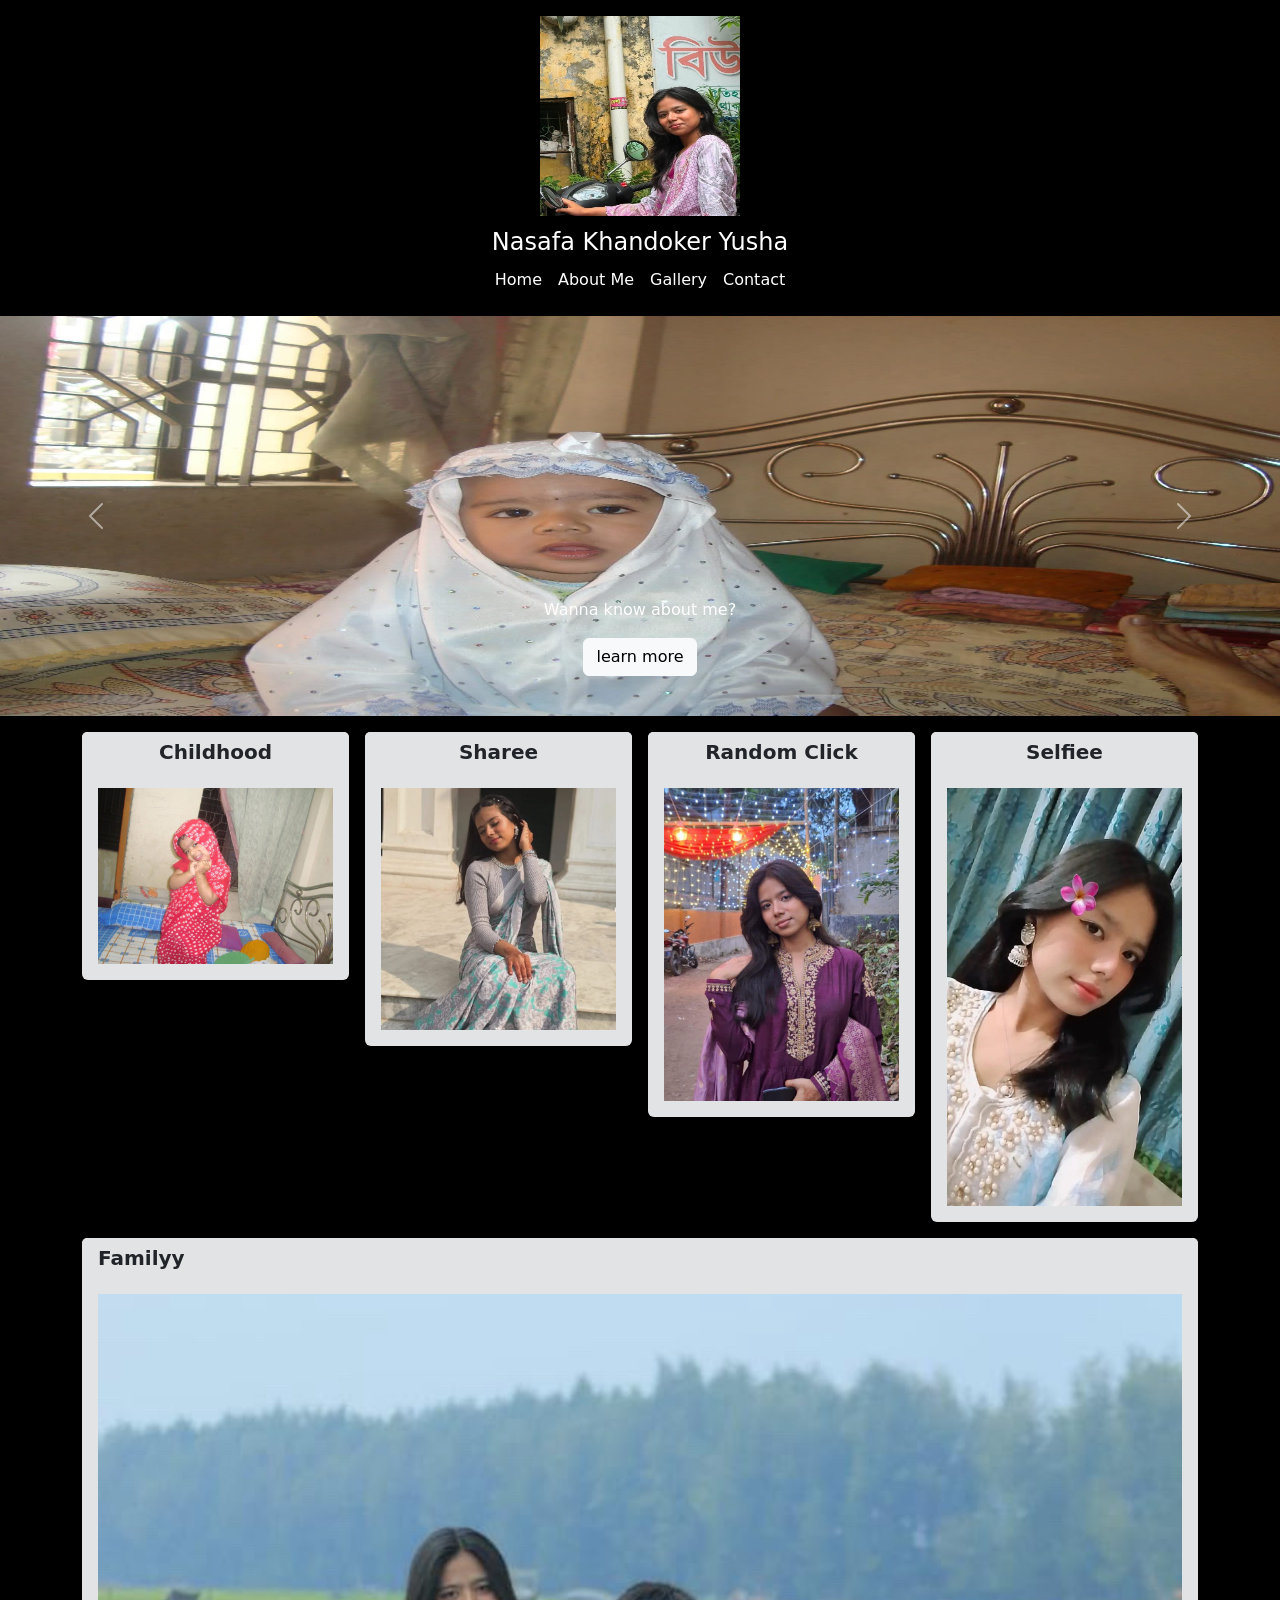
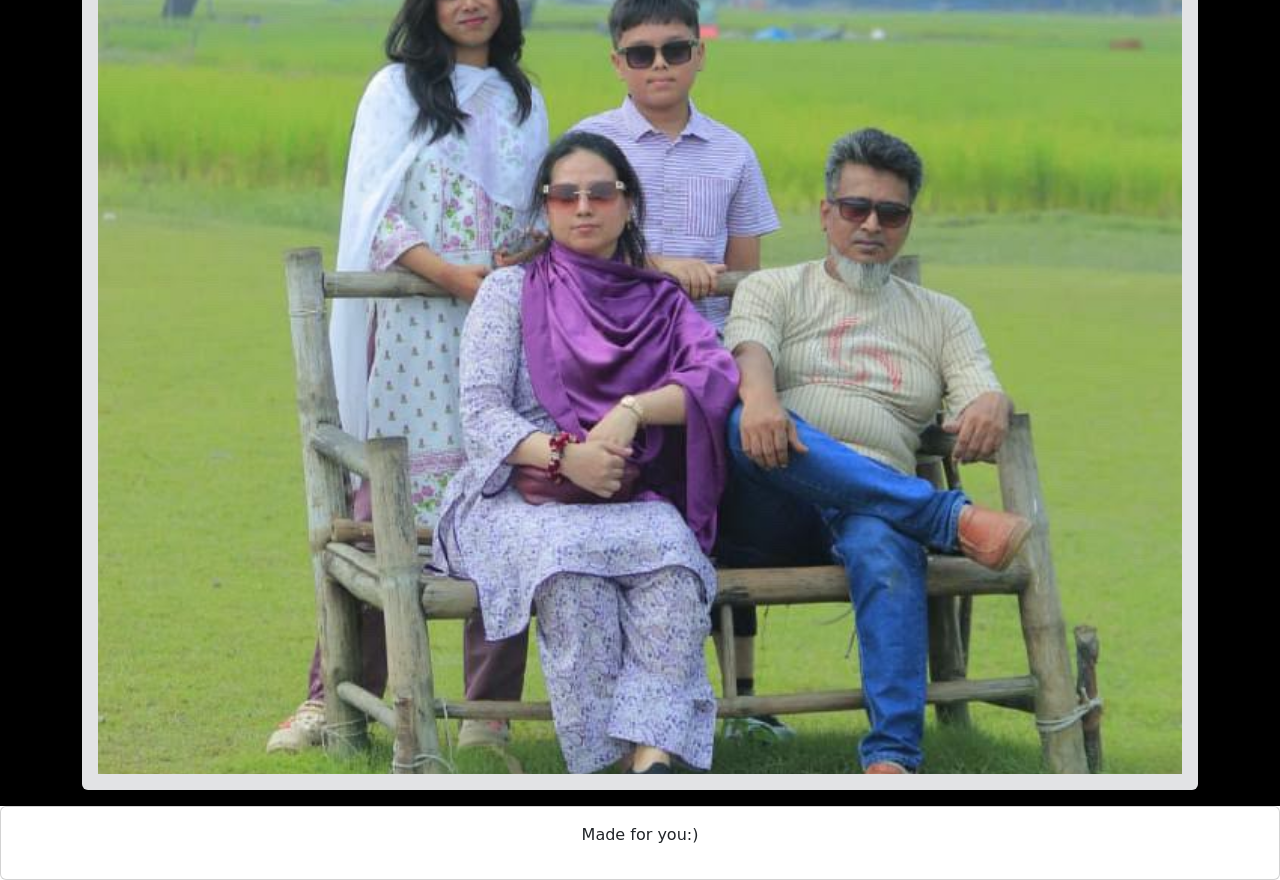
<file: index.html>
<head>
    <meta charset="UTF-8">
    <meta name="viewport" content="width=device-width, initial-scale=1.0">
    <title>Yusha</title>

    <link rel="stylesheet" href="bootstrap.css">
    <link rel="stylesheet" href="style.css">
</head>
<body>

<nav class="navbar navbar-expand-md py-3 bg-black">
    <div class="container d-flex flex-column">

        <!-- Profile Picture -->
        
<div class="mb-2">
    <a href="index.html">
        <img src="1.jpeg"
             height="200"
             width="200"
             alt="Nasafa">
    </a>
</div>


        <!-- Name: Menu er upore -->
        <div class="text-center">
            <a href="index.html"
               class="nav-link text-white fs-4">
                Nasafa Khandoker Yusha

            </a>
        </div>

        <!-- Toggle Button -->
        <button type="button"
                class="navbar-toggler bg-white mt-2"
                data-bs-toggle="collapse"
                data-bs-target="#Menu"
                aria-controls="Menu"
                aria-expanded="false"
                aria-label="Toggle navigation">
            <span class="navbar-toggler-icon"></span>
        </button>

        <!-- Navigation Menu -->
        <div class="collapse navbar-collapse justify-content-center"
             id="Menu">

            <ul class="navbar-nav">
                <li class="nav-item">
                    <a href="index.html" class="nav-link text-white">
                        Home
                    </a>
                </li>

                <li class="nav-item">
                    <a href="Aboutme.html" class="nav-link text-white">
                        About Me
                    </a>
                </li>

                <li class="nav-item">
                    <a href="Gallery.html" class="nav-link text-white">
                        Gallery
                    </a>
                </li>

                <li class="nav-item">
                    <a href="Contact.html" class="nav-link text-white">
                     Contact
                    </a>
                </li>
            </ul>
        </div>

    </div>
</nav>

    <section>
        <div id="slider" class="carousel slide " data-bs-ride="carousel" data-bs-interval="3000">
            <div class="carousel-inner">
            <div class="carousel-item bg-black bg-opacity-25">
                <img src="27.jpeg" alt="" class="w-100" height="400px">
                <div class="carousel-caption">
                    <p>Wanna see me?</p>
                    <a href="Gallery.html" class="btn btn-light">learn more</a>
                </div>
            </div>



            <div class="carousel-item active">
                <img src="18.jpeg" alt="" class="w-100" height="400px">
                <div class="carousel-caption ">
                    <p>Wanna know about me?</p>
                    <a href="Aboutme.html" class="btn btn-light">learn more</a>
                </div>
            </div>


        <div class="carousel slide " data-bs-ride="carousel" data-bs-interval="2000">
            <div class="carousel-item ">
                <img src="contact.jfif" alt="" class="w-100" height="400px">
                <div class="carousel-caption ">
                    <p>Wanna contact?</p>
                    <a href="Contact.html" class="btn btn-light">learn more</a>
                </div>
            </div>
        </div>



            </div>
            <a href="#slider" class="carousel-control-prev" data-bs-slide="prev">
                <span class="carousel-control-prev-icon"></span>
            </a>
            <a href="#slider" class="carousel-control-next" data-bs-slide="next">
                <span class="carousel-control-next-icon"></span>
            </a>



        </div>
    </section>



<section class="bg-black py-3">
    <div class="container">
        <div class="row g-3">

            <!-- Childhood -->
            <div class="col-6 col-md-4 col-lg-3">
                <div class="card bg-secondary-subtle border-0 ">
                    <div class="card-header border-0 bg-secondary-subtle text-center">
                        <h5 class="mb-0"><b>Childhood</b></h5>
                    </div>
                    <div class="card-body">
                        <img src="11.jpeg" alt="Childhood"
                             class="img-fluid w-100">
                    </div>
                </div>
            </div>

            <!-- Sharee -->
            <div class="col-6 col-md-4 col-lg-3">
                <div class="card bg-secondary-subtle border-0 ">
                    <div class="card-header border-0 bg-secondary-subtle text-center">
                        <h5 class="mb-0"><b>Sharee</b></h5>
                    </div>
                    <div class="card-body">
                        <img src="23.jpeg" alt="Sharee"
                             class="img-fluid w-100">
                    </div>
                </div>
            </div>

            <!-- Random Click -->
            <div class="col-6 col-md-4 col-lg-3">
                <div class="card bg-secondary-subtle border-0 ">
                    <div class="card-header border-0 bg-secondary-subtle text-center">
                        <h5 class="mb-0"><b>Random Click</b></h5>
                    </div>
                    <div class="card-body">
                        <img src="46.jpeg" alt="Random Click"
                             class="img-fluid w-100">
                    </div>
                </div>
            </div>

            <!-- Selfie -->
            <div class="col-6 col-md-4 col-lg-3">
                <div class="card bg-secondary-subtle border-0 ">
                    <div class="card-header border-0 bg-secondary-subtle text-center">
                        <h5 class="mb-0"><b>Selfiee</b></h5>
                    </div>
                    <div class="card-body">
                        <img src="57.jpeg" alt="Selfie"
                             class="img-fluid w-100">
                    </div>
                </div>
            </div>

            <!-- Family -->
            <div class="col-12">
                <div class="card bg-secondary-subtle border-0">
                    <div class="card-header border-0 bg-secondary-subtle">
                        <h5 class="mb-0"><b>Familyy</b></h5>
                    </div>
                    <div class="card-body">
                        <img
                                src="117.jpeg"
                                alt="Family"
                                class="img-fluid w-100"
                                style="height: 1080px; object-fit: cover;">
                    </div>
                </div>
            </div>

        </div>
    </div>
</section>


<footer>
            <div class="col-12">
                <div class="card">
                    <div class="card-body mx-auto">
                        <p>Made for you:)</p>
                    </div>
                </div>
            </div>
        </footer>



<script src="bootstrap.bundle.js"></script>
</body>
</html>
</file>
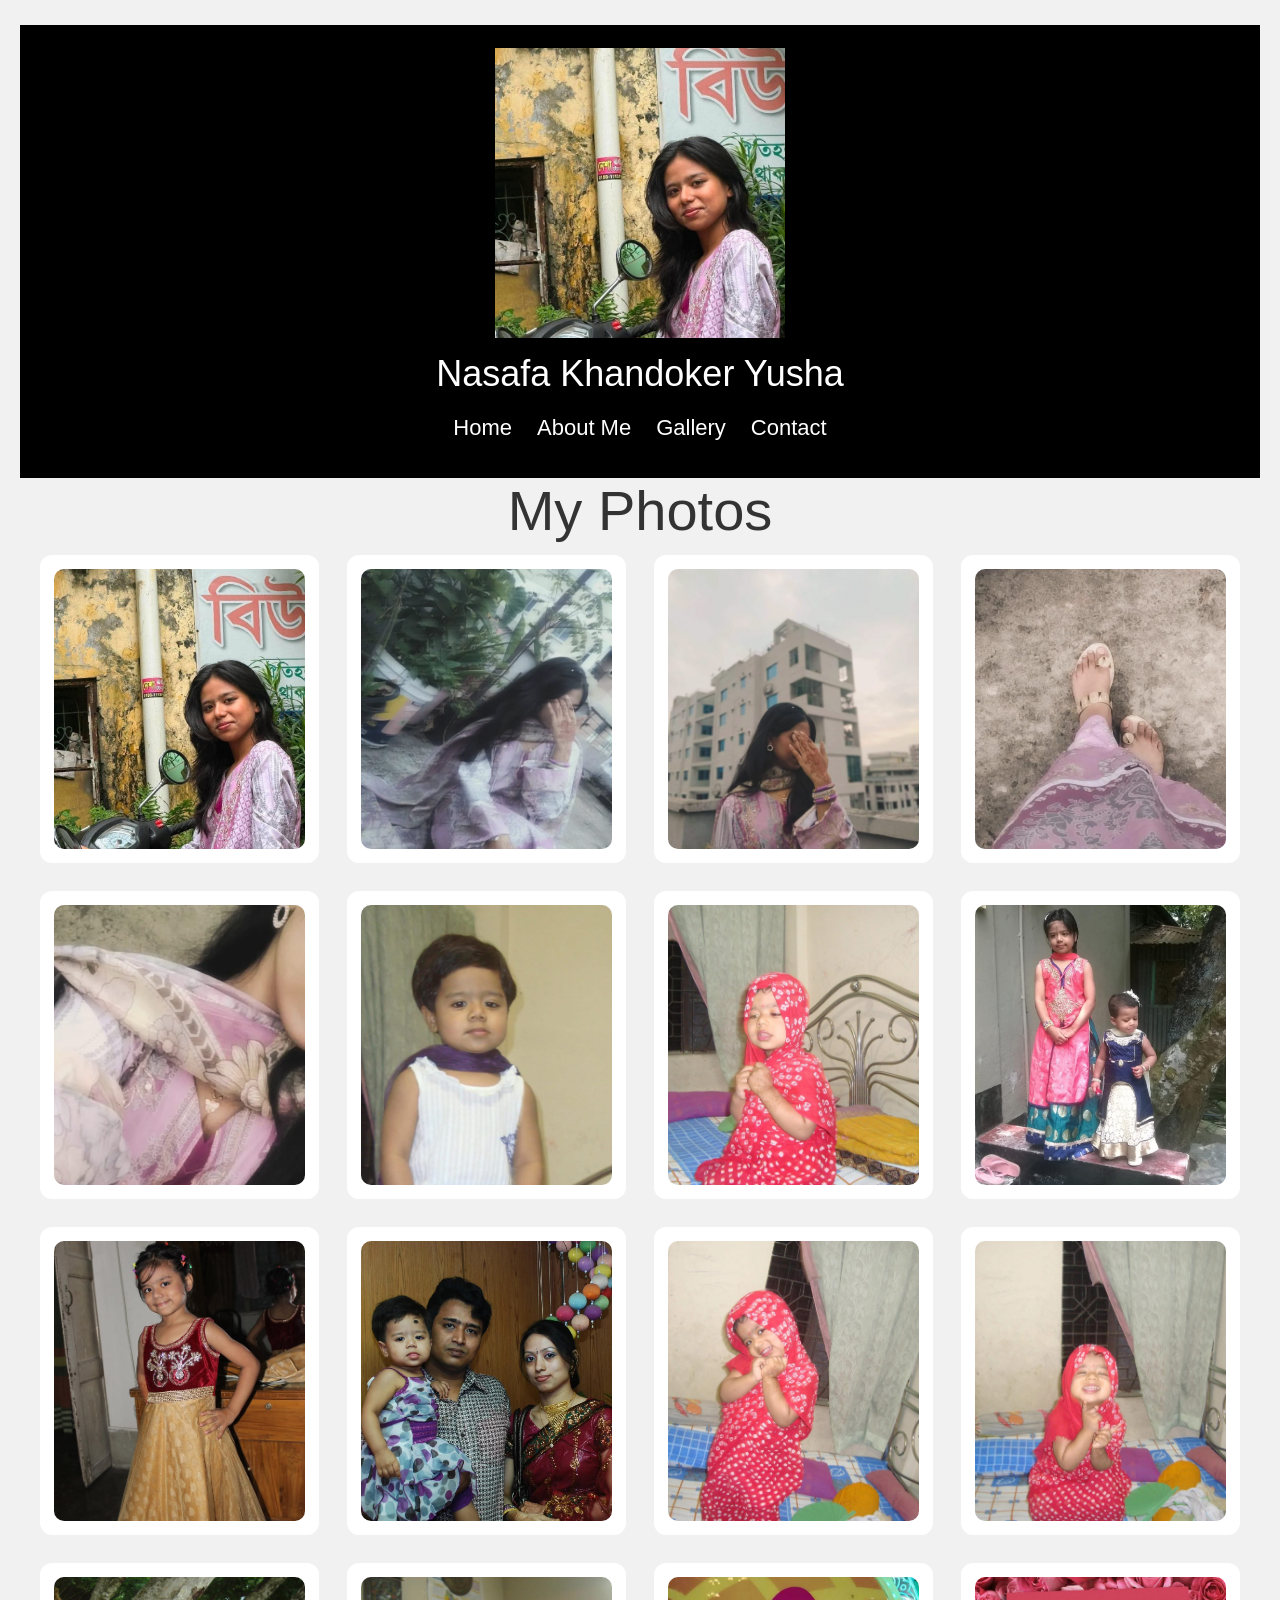
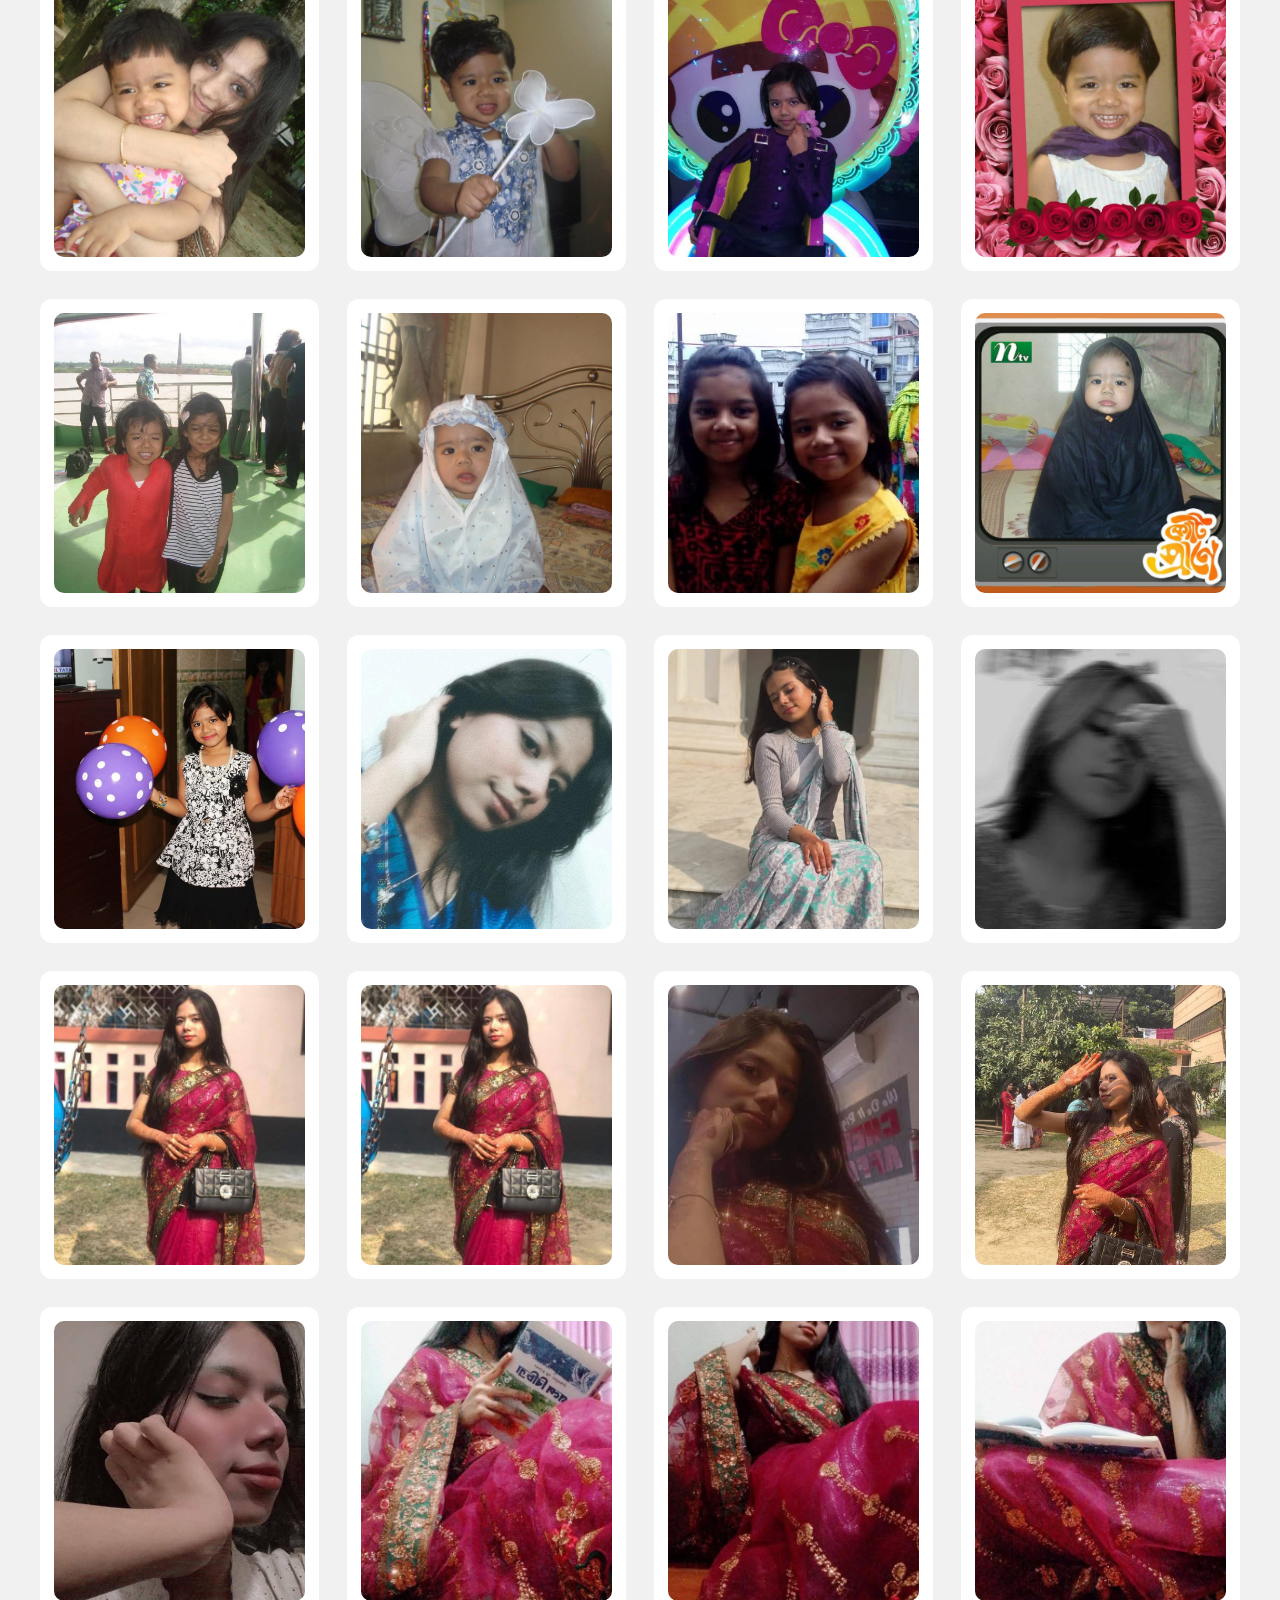
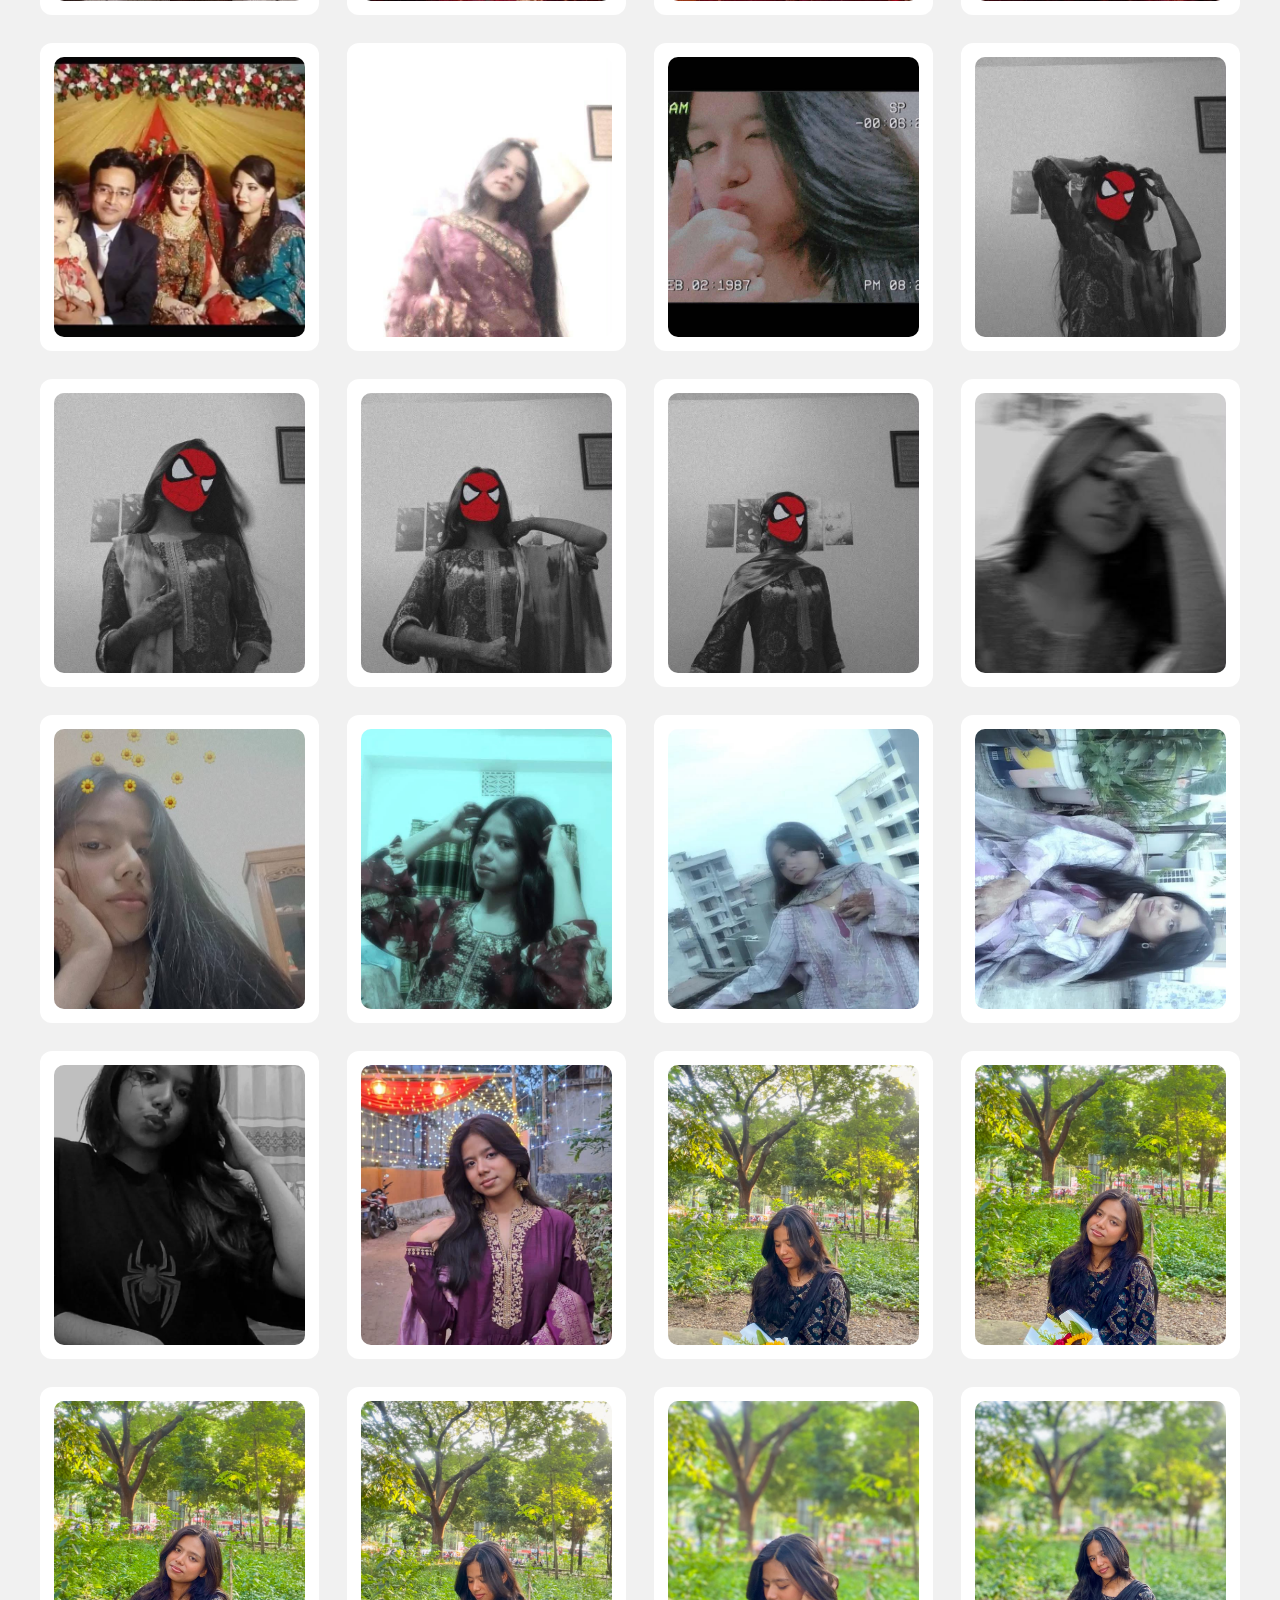
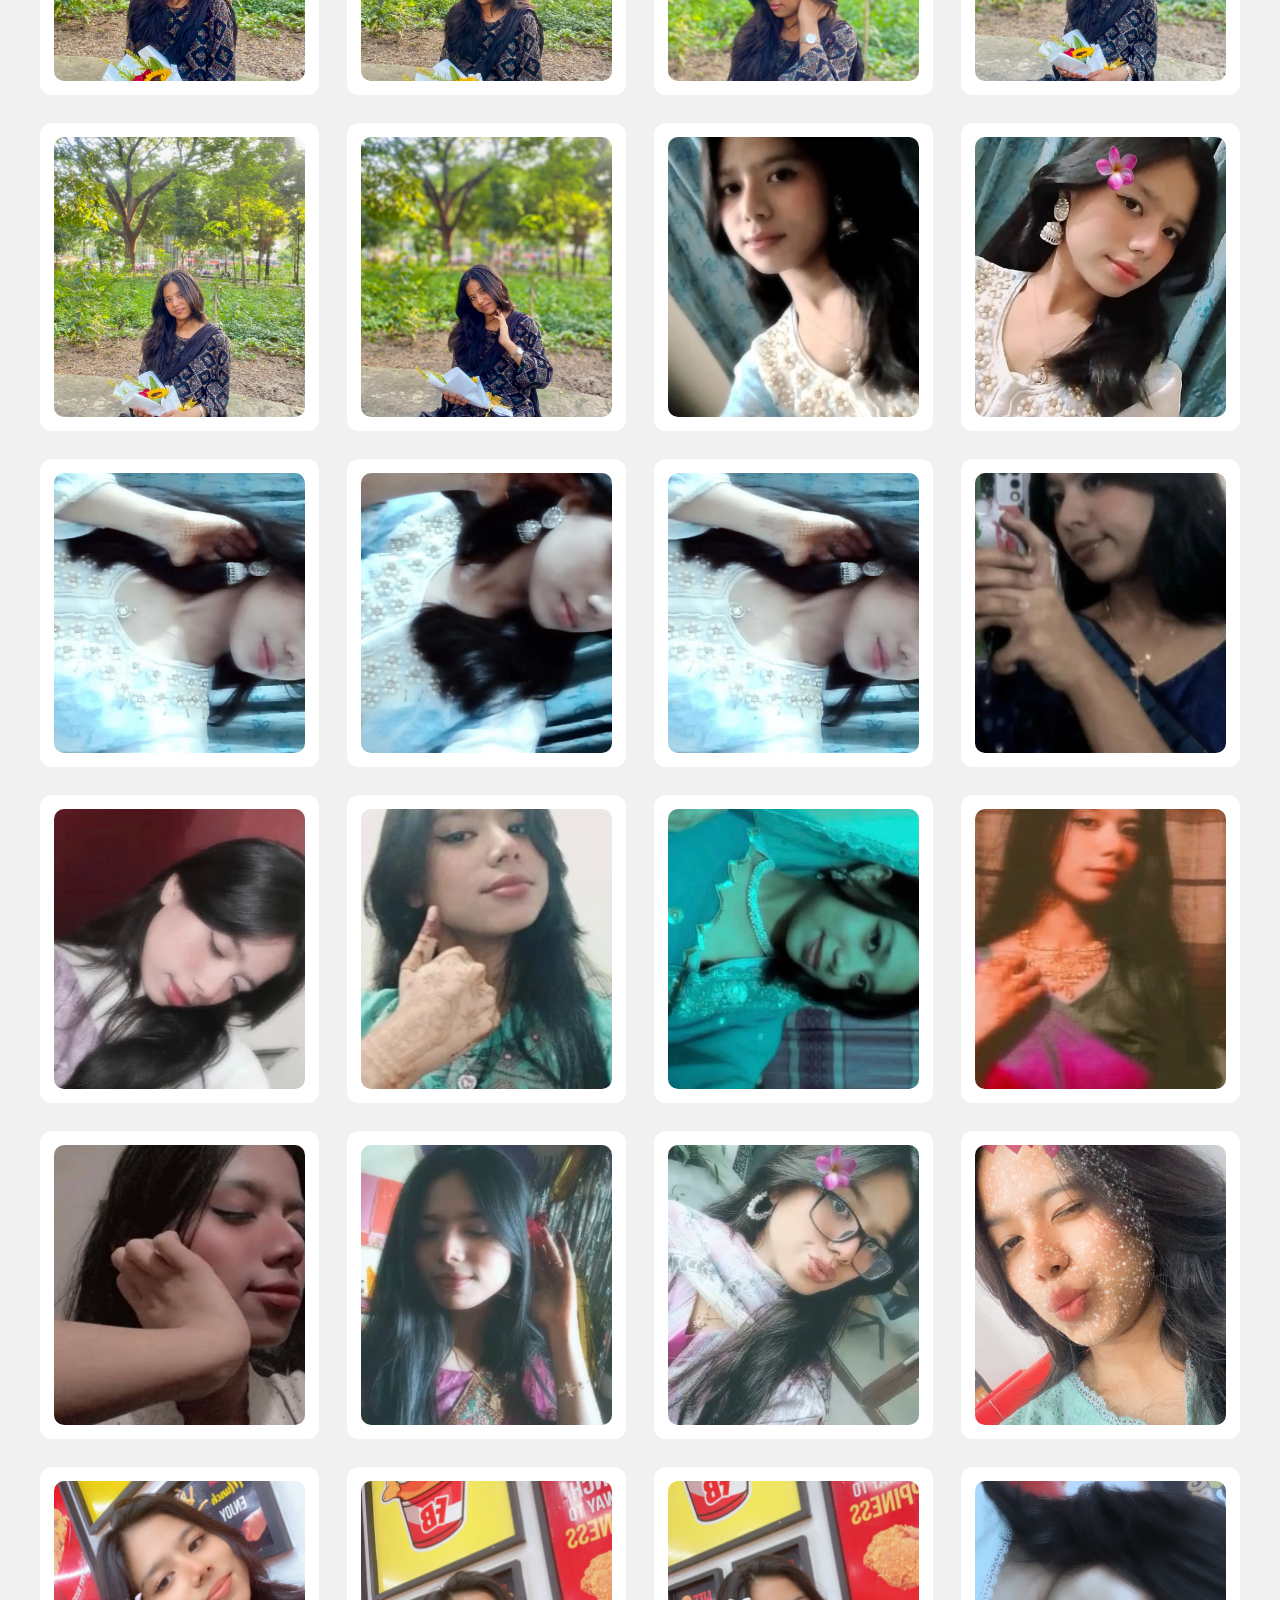
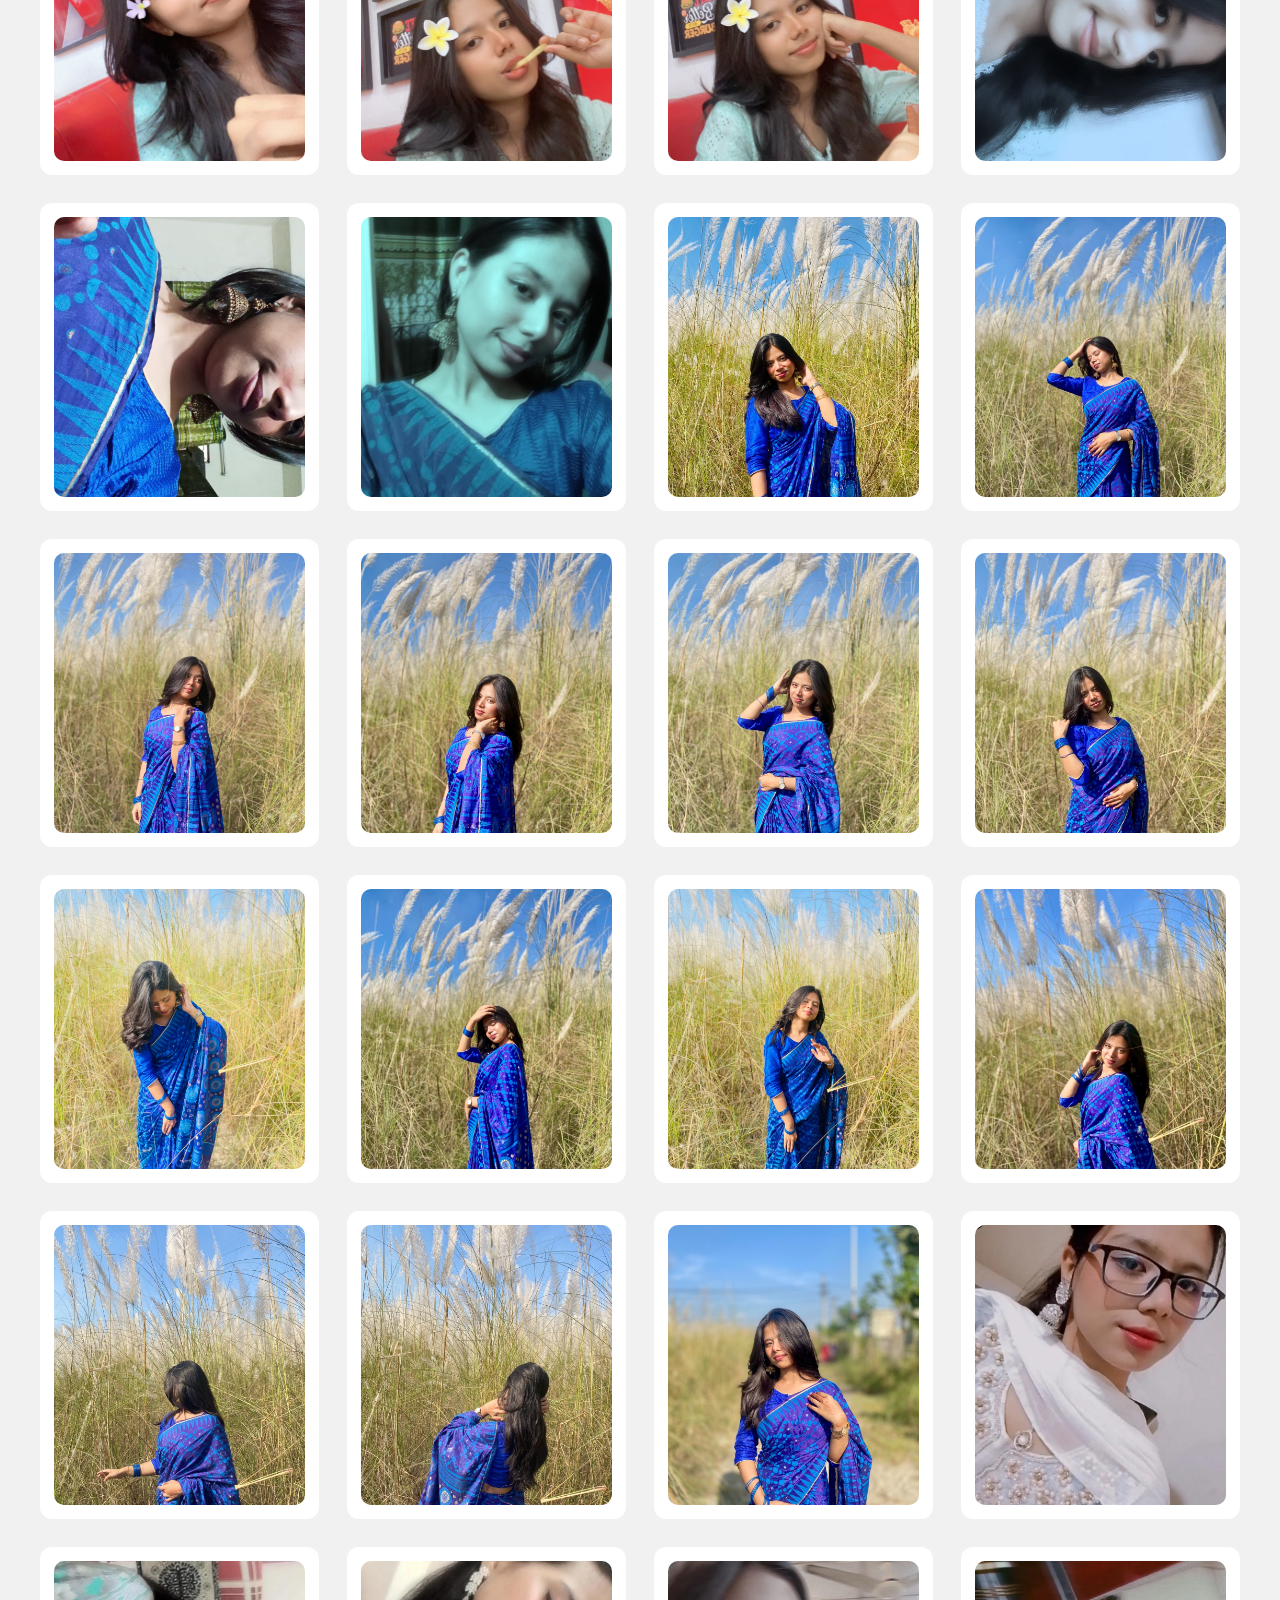
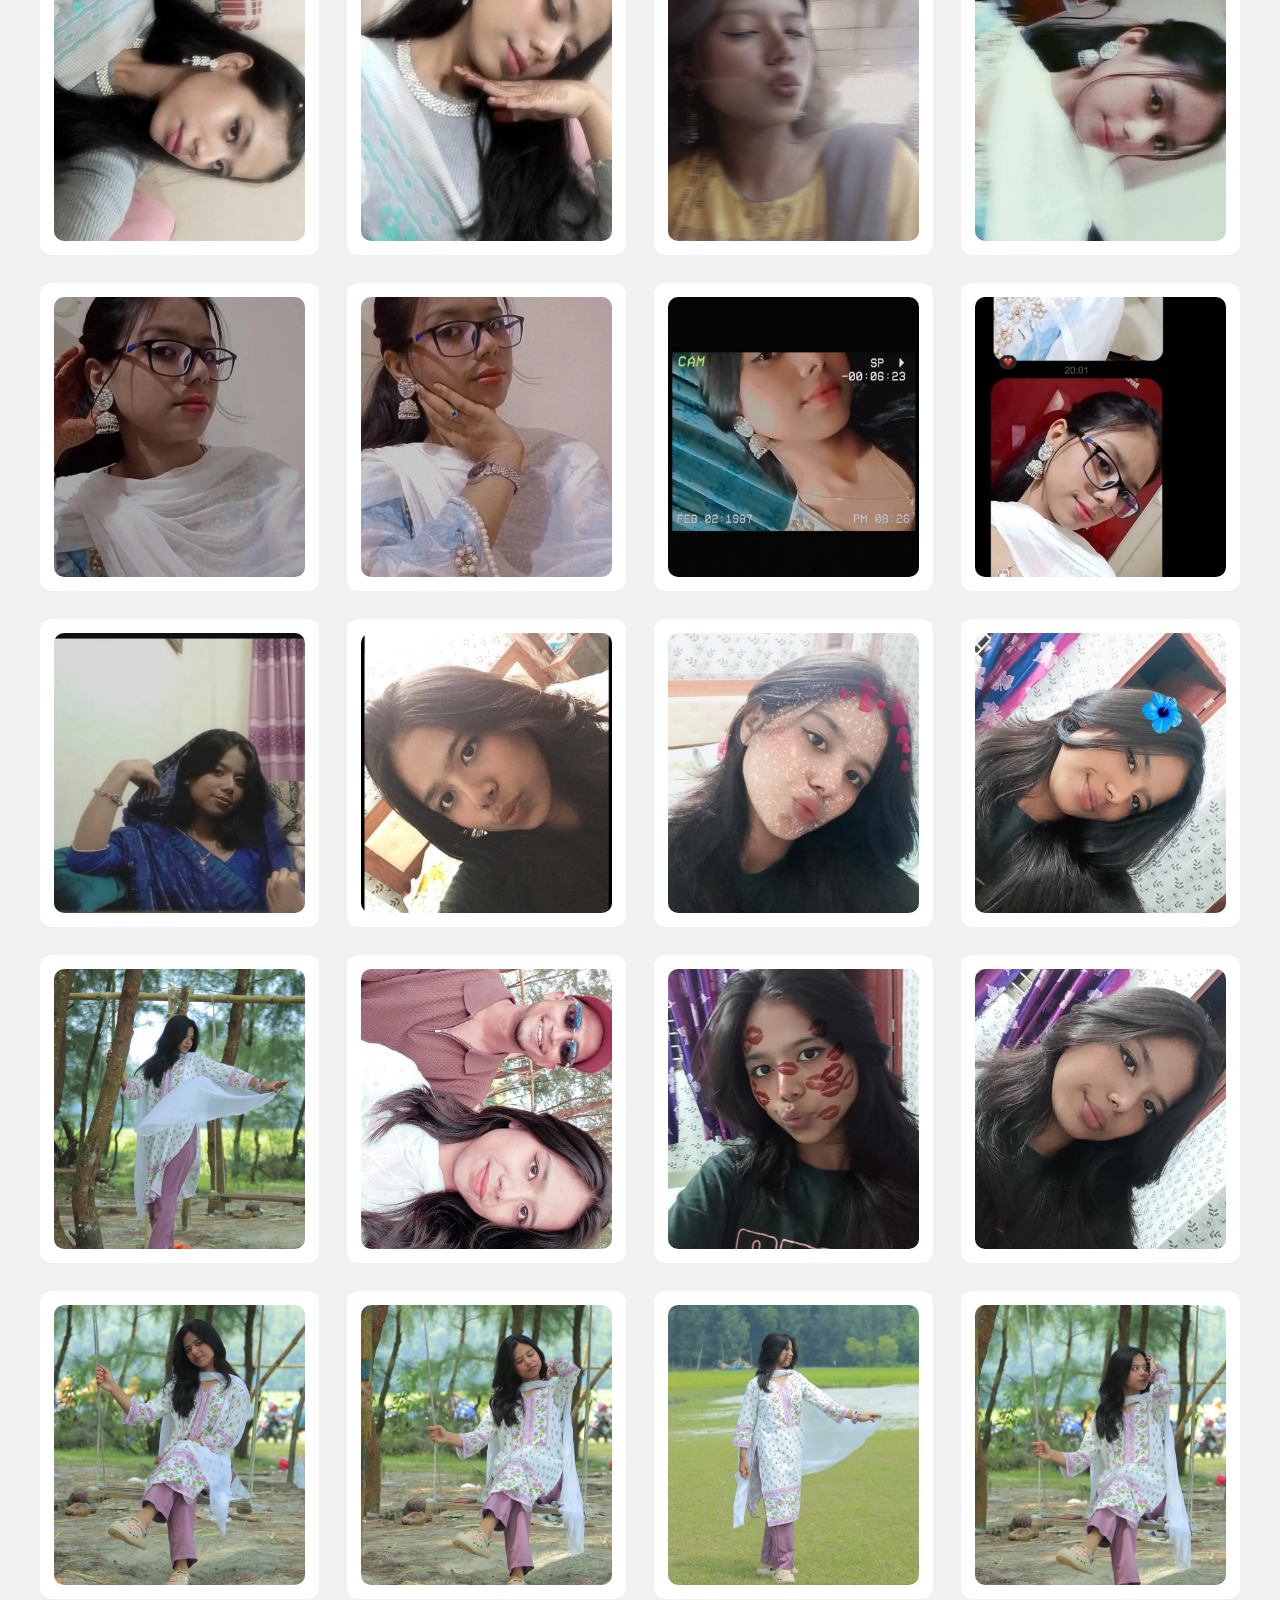
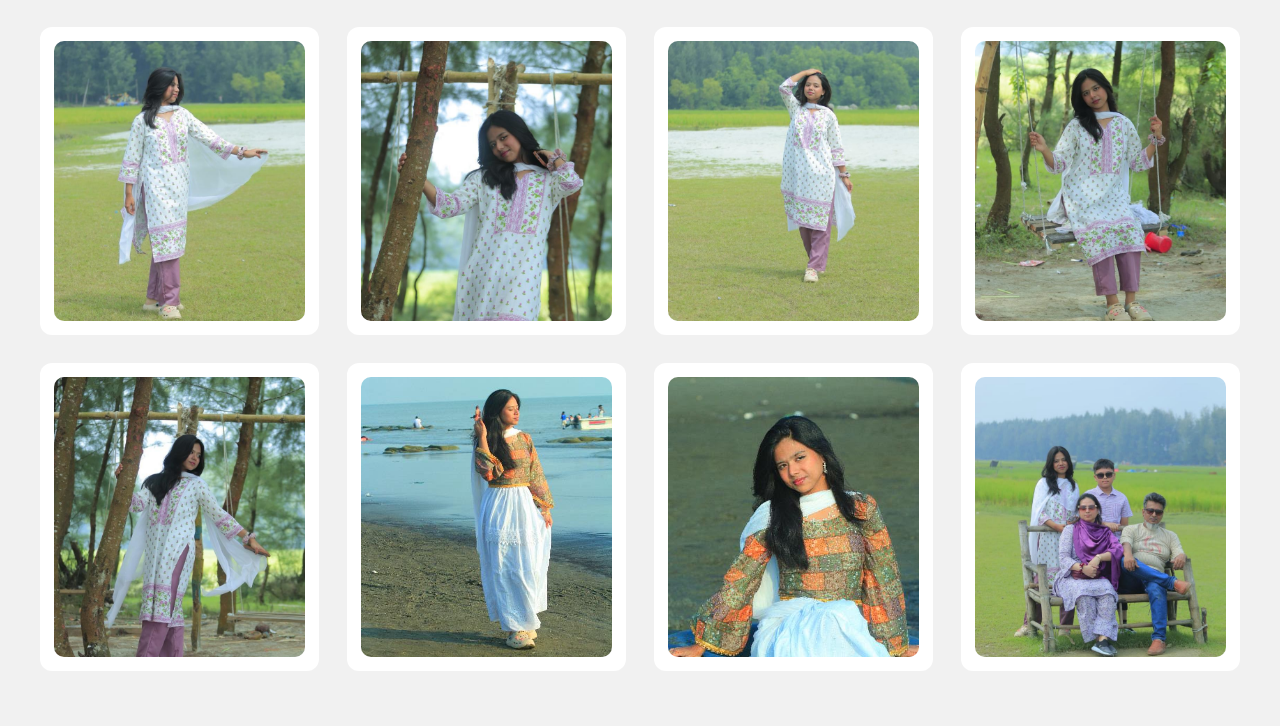
<file: Gallery.html>
<!DOCTYPE html>
<html lang="en">

<head>
    <meta charset="UTF-8">
    <meta name="viewport" content="width=device-width, initial-scale=1.0">

    <title>Gallery | Nasafa Khandoker Yusha</title>

    <style>
        * {
            box-sizing: border-box;
        }

        body {
            margin: 0;
            padding: 25px 20px;
            background-color: #f1f1f1;
            font-family: Arial, sans-serif;
        }

        /* Profile Header */
        .profile-header {
            background-color: #000;
            color: white;
            text-align: center;
            padding: 23px 15px 37px;
        }

        .profile-img {
            display: block;
            width: 290px;
            height: 290px;
            object-fit: cover;
            margin: 0 auto 15px;
        }

        .profile-header h1 {
            font-size: 36px;
            font-weight: normal;
            margin: 10px 0 20px;
        }

        /* Navbar */
        .profile-navbar {
            display: flex;
            justify-content: center;
            align-items: center;
            gap: 25px;
            flex-wrap: wrap;
        }

        .profile-navbar a {
            color: white;
            text-decoration: none;
            font-size: 22px;
        }

        .profile-navbar a:hover {
            color: #ccc;
        }

        /* Gallery Section */
        .gallery-title {
            text-align: center;
            font-size: 56px;
            font-weight: normal;
            color: #333;
            margin: 0 0 12px;
        }

        .gallery {
            display: grid;
            grid-template-columns: repeat(4, minmax(0, 1fr));
            gap: 28px;
            max-width: 1650px;
            margin: 0 auto;
            padding: 0 20px 30px;
        }

        .gallery-item {
            background-color: white;
            padding: 14px;
            border-radius: 12px;
            overflow: hidden;
        }

        .gallery-item img {
            display: block;
            width: 100%;
            height: 280px;
            object-fit: cover;
            border-radius: 10px;
            transition: transform 0.3s ease;
        }

        .gallery-item img:hover {
            transform: scale(1.03);
        }

        /* Tablet */
        @media (max-width: 992px) {
            .gallery {
                grid-template-columns: repeat(3, minmax(0, 1fr));
                gap: 18px;
            }

            .gallery-title {
                font-size: 44px;
            }

            .gallery-item img {
                height: 240px;
            }
        }

        /* Mobile */
        @media (max-width: 600px) {
            body {
                padding: 10px;
            }

            .profile-header {
                padding: 20px 10px 25px;
            }

            .profile-img {
                width: 200px;
                height: 220px;
            }

            .profile-header h1 {
                font-size: 25px;
            }

            .profile-navbar {
                gap: 15px;
            }

            .profile-navbar a {
                font-size: 16px;
            }

            .gallery-title {
                font-size: 35px;
                margin-bottom: 15px;
            }

            .gallery {
                grid-template-columns: repeat(2, minmax(0, 1fr));
                gap: 10px;
                padding: 0 0 20px;
            }

            .gallery-item {
                padding: 7px;
                border-radius: 9px;
            }

            .gallery-item img {
                height: 180px;
                border-radius: 7px;
            }
        }
    </style>
</head>

<body>

    <!-- Header and Navbar -->
    <header class="profile-header">

        <img src="1.jpeg"
             alt="Nasafa Khandoker Yusha"
             class="profile-img">

        <h1>Nasafa Khandoker Yusha</h1>

        <nav class="profile-navbar">
            <a href="index.html">Home</a>
            <a href="Aboutme.html">About Me</a>
            <a href="Gallery.html">Gallery</a>
            <a href="Contact.html">Contact</a>
        </nav>

    </header>

    <!-- Gallery -->
   
<main>
    <h2 class="gallery-title">My Photos</h2>

    <div class="gallery">
        <!-- Photos 1–46 -->
        <div class="gallery-item"><img src="1.jpeg" alt="Photo 1" loading="lazy"></div>
        <div class="gallery-item"><img src="2.jpeg" alt="Photo 2" loading="lazy"></div>
        <div class="gallery-item"><img src="3.jpeg" alt="Photo 3" loading="lazy"></div>
        <div class="gallery-item"><img src="4.jpeg" alt="Photo 4" loading="lazy"></div>
        <div class="gallery-item"><img src="5.jpeg" alt="Photo 5" loading="lazy"></div>
        <div class="gallery-item"><img src="6.jpeg" alt="Photo 6" loading="lazy"></div>
        <div class="gallery-item"><img src="7.jpeg" alt="Photo 7" loading="lazy"></div>
        <div class="gallery-item"><img src="8.jpeg" alt="Photo 8" loading="lazy"></div>
        <div class="gallery-item"><img src="9.jpeg" alt="Photo 9" loading="lazy"></div>
        <div class="gallery-item"><img src="10.jpeg" alt="Photo 10" loading="lazy"></div>
        <div class="gallery-item"><img src="11.jpeg" alt="Photo 11" loading="lazy"></div>
        <div class="gallery-item"><img src="12.jpeg" alt="Photo 12" loading="lazy"></div>
        <div class="gallery-item"><img src="13.jpeg" alt="Photo 13" loading="lazy"></div>
        <div class="gallery-item"><img src="14.jpeg" alt="Photo 14" loading="lazy"></div>
        <div class="gallery-item"><img src="15.jpeg" alt="Photo 15" loading="lazy"></div>
        <div class="gallery-item"><img src="16.jpeg" alt="Photo 16" loading="lazy"></div>
        <div class="gallery-item"><img src="17.jpeg" alt="Photo 17" loading="lazy"></div>
        <div class="gallery-item"><img src="18.jpeg" alt="Photo 18" loading="lazy"></div>
        <div class="gallery-item"><img src="19.jpeg" alt="Photo 19" loading="lazy"></div>
        <div class="gallery-item"><img src="20.jpeg" alt="Photo 20" loading="lazy"></div>
        <div class="gallery-item"><img src="21.jpeg" alt="Photo 21" loading="lazy"></div>
        <div class="gallery-item"><img src="22.jpeg" alt="Photo 22" loading="lazy"></div>
        <div class="gallery-item"><img src="23.jpeg" alt="Photo 23" loading="lazy"></div>
        <div class="gallery-item"><img src="24.jpeg" alt="Photo 24" loading="lazy"></div>
        <div class="gallery-item"><img src="25.jpeg" alt="Photo 25" loading="lazy"></div>
        <div class="gallery-item"><img src="26.jpeg" alt="Photo 26" loading="lazy"></div>
        <div class="gallery-item"><img src="27.jpeg" alt="Photo 27" loading="lazy"></div>
        <div class="gallery-item"><img src="28.jpeg" alt="Photo 28" loading="lazy"></div>
        <div class="gallery-item"><img src="29.jpeg" alt="Photo 29" loading="lazy"></div>
        <div class="gallery-item"><img src="30.jpeg" alt="Photo 30" loading="lazy"></div>
        <div class="gallery-item"><img src="31.jpeg" alt="Photo 31" loading="lazy"></div>
        <div class="gallery-item"><img src="32.jpeg" alt="Photo 32" loading="lazy"></div>
        <div class="gallery-item"><img src="33.jpeg" alt="Photo 33" loading="lazy"></div>
        <div class="gallery-item"><img src="34.jpeg" alt="Photo 34" loading="lazy"></div>
        <div class="gallery-item"><img src="35.jpeg" alt="Photo 35" loading="lazy"></div>
        <div class="gallery-item"><img src="36.jpeg" alt="Photo 36" loading="lazy"></div>
        <div class="gallery-item"><img src="37.jpeg" alt="Photo 37" loading="lazy"></div>
        <div class="gallery-item"><img src="38.jpeg" alt="Photo 38" loading="lazy"></div>
        <div class="gallery-item"><img src="39.jpeg" alt="Photo 39" loading="lazy"></div>
        <div class="gallery-item"><img src="40.jpeg" alt="Photo 40" loading="lazy"></div>
        <div class="gallery-item"><img src="41.jpeg" alt="Photo 41" loading="lazy"></div>
        <div class="gallery-item"><img src="42.jpeg" alt="Photo 42" loading="lazy"></div>
        <div class="gallery-item"><img src="43.jpeg" alt="Photo 43" loading="lazy"></div>
        <div class="gallery-item"><img src="44.jpeg" alt="Photo 44" loading="lazy"></div>
        <div class="gallery-item"><img src="45.jpeg" alt="Photo 45" loading="lazy"></div>
        <div class="gallery-item"><img src="46.jpeg" alt="Photo 46" loading="lazy"></div>
     

        <!-- Photos 48–68 -->
        <div class="gallery-item"><img src="48.jpeg" alt="Photo 48" loading="lazy"></div>
        <div class="gallery-item"><img src="49.jpeg" alt="Photo 49" loading="lazy"></div>
        <div class="gallery-item"><img src="50.jpeg" alt="Photo 50" loading="lazy"></div>
        <div class="gallery-item"><img src="51.jpeg" alt="Photo 51" loading="lazy"></div>
        <div class="gallery-item"><img src="52.jpeg" alt="Photo 52" loading="lazy"></div>
        <div class="gallery-item"><img src="53.jpeg" alt="Photo 53" loading="lazy"></div>
        <div class="gallery-item"><img src="54.jpeg" alt="Photo 54" loading="lazy"></div>
        <div class="gallery-item"><img src="55.jpeg" alt="Photo 55" loading="lazy"></div>
        <div class="gallery-item"><img src="56.jpeg" alt="Photo 56" loading="lazy"></div>
        <div class="gallery-item"><img src="57.jpeg" alt="Photo 57" loading="lazy"></div>
        <div class="gallery-item"><img src="58.jpeg" alt="Photo 58" loading="lazy"></div>
        <div class="gallery-item"><img src="59.jpeg" alt="Photo 59" loading="lazy"></div>
        <div class="gallery-item"><img src="60.jpeg" alt="Photo 60" loading="lazy"></div>
        <div class="gallery-item"><img src="61.jpeg" alt="Photo 61" loading="lazy"></div>
        <div class="gallery-item"><img src="62.jpeg" alt="Photo 62" loading="lazy"></div>
        <div class="gallery-item"><img src="63.jpeg" alt="Photo 63" loading="lazy"></div>
        <div class="gallery-item"><img src="64.jpeg" alt="Photo 64" loading="lazy"></div>
        <div class="gallery-item"><img src="65.jpeg" alt="Photo 65" loading="lazy"></div>
        <div class="gallery-item"><img src="66.jpeg" alt="Photo 66" loading="lazy"></div>
        <div class="gallery-item"><img src="67.jpeg" alt="Photo 67" loading="lazy"></div>
        <div class="gallery-item"><img src="68.jpeg" alt="Photo 68" loading="lazy"></div>

        <!-- Photos 69–73 -->
        <div class="gallery-item"><img src="69 .jpg" alt="Photo 69" loading="lazy"></div>
        <div class="gallery-item"><img src="70.jpg" alt="Photo 70" loading="lazy"></div>
        <div class="gallery-item"><img src="71.jpg" alt="Photo 71" loading="lazy"></div>
        <div class="gallery-item"><img src="72.jpg" alt="Photo 72" loading="lazy"></div>
        <div class="gallery-item"><img src="73.jpg" alt="Photo 73" loading="lazy"></div>

        <!-- Photos 74–100 -->
        <div class="gallery-item"><img src="74.jpeg" alt="Photo 74" loading="lazy"></div>
        <div class="gallery-item"><img src="75.jpeg" alt="Photo 75" loading="lazy"></div>
        <div class="gallery-item"><img src="76.jpeg" alt="Photo 76" loading="lazy"></div>
        <div class="gallery-item"><img src="77.jpeg" alt="Photo 77" loading="lazy"></div>
        <div class="gallery-item"><img src="78.jpeg" alt="Photo 78" loading="lazy"></div>
        <div class="gallery-item"><img src="79.jpeg" alt="Photo 79" loading="lazy"></div>
        <div class="gallery-item"><img src="80.jpeg" alt="Photo 80" loading="lazy"></div>
        <div class="gallery-item"><img src="81.jpeg" alt="Photo 81" loading="lazy"></div>
        <div class="gallery-item"><img src="82.jpeg" alt="Photo 82" loading="lazy"></div>
        <div class="gallery-item"><img src="83.jpeg" alt="Photo 83" loading="lazy"></div>
        <div class="gallery-item"><img src="84.jpeg" alt="Photo 84" loading="lazy"></div>
        <div class="gallery-item"><img src="85.jpeg" alt="Photo 85" loading="lazy"></div>
        <div class="gallery-item"><img src="86.jpeg" alt="Photo 86" loading="lazy"></div>
        <div class="gallery-item"><img src="87.jpeg" alt="Photo 87" loading="lazy"></div>
        <div class="gallery-item"><img src="88.jpeg" alt="Photo 88" loading="lazy"></div>
        <div class="gallery-item"><img src="90.jpeg" alt="Photo 90" loading="lazy"></div>
        <div class="gallery-item"><img src="91.jpeg" alt="Photo 91" loading="lazy"></div>
        <div class="gallery-item"><img src="92.jpeg" alt="Photo 92" loading="lazy"></div>
        <div class="gallery-item"><img src="93.jpeg" alt="Photo 93" loading="lazy"></div>
        <div class="gallery-item"><img src="94.jpeg" alt="Photo 94" loading="lazy"></div>
        <div class="gallery-item"><img src="95.jpeg" alt="Photo 95" loading="lazy"></div>
        <div class="gallery-item"><img src="96.jpeg" alt="Photo 96" loading="lazy"></div>
        <div class="gallery-item"><img src="97.jpeg" alt="Photo 97" loading="lazy"></div>
        <div class="gallery-item"><img src="98.jpeg" alt="Photo 98" loading="lazy"></div>
        <div class="gallery-item"><img src="share.jpeg" alt="Photo share" loading="lazy"></div>
         <div class="gallery-item"><img src="99.jpeg" alt="Photo 99" loading="lazy"></div>
         <div class="gallery-item"><img src="100.jpeg" alt="Photo 100" loading="lazy"></div>

        <!-- Photos 100-140 -->
         <div class="gallery-item"><img src="101.jpeg" alt="Photo 101" loading="lazy"></div>
         <div class="gallery-item"><img src="102.jpeg" alt="Photo 102" loading="lazy"></div>
         <div class="gallery-item"><img src="103.jpeg" alt="Photo 103" loading="lazy"></div>
         <div class="gallery-item"><img src="104.jpeg" alt="Photo 104" loading="lazy"></div>
         <div class="gallery-item"><img src="105.jpeg" alt="Photo 105" loading="lazy"></div>
         <div class="gallery-item"><img src="106.jpeg" alt="Photo 106" loading="lazy"></div>
         <div class="gallery-item"><img src="107.jpeg" alt="Photo 107" loading="lazy"></div>
         <div class="gallery-item"><img src="108.jpeg" alt="Photo 108" loading="lazy"></div>
         <div class="gallery-item"><img src="109.jpeg" alt="Photo 109" loading="lazy"></div>
         <div class="gallery-item"><img src="110.jpeg" alt="Photo 110" loading="lazy"></div>
         <div class="gallery-item"><img src="111.jpeg" alt="Photo 111" loading="lazy"></div>
         <div class="gallery-item"><img src="112.jpeg" alt="Photo 112" loading="lazy"></div>
         <div class="gallery-item"><img src="113.jpeg" alt="Photo 113" loading="lazy"></div>
         <div class="gallery-item"><img src="114.jpeg" alt="Photo 114" loading="lazy"></div>
         <div class="gallery-item"><img src="115.jpeg" alt="Photo 115" loading="lazy"></div>
         <div class="gallery-item"><img src="116.jpeg" alt="Photo 116" loading="lazy"></div>
         <div class="gallery-item"><img src="117.jpeg" alt="Photo 117" loading="lazy"></div>

        
    </div>
</main>

<script src="bootstrap.bundle.js"></script>
</body>
</html>
</file>
<file: style.css>
.bold{
    font-weight: bold;
}
</file>
